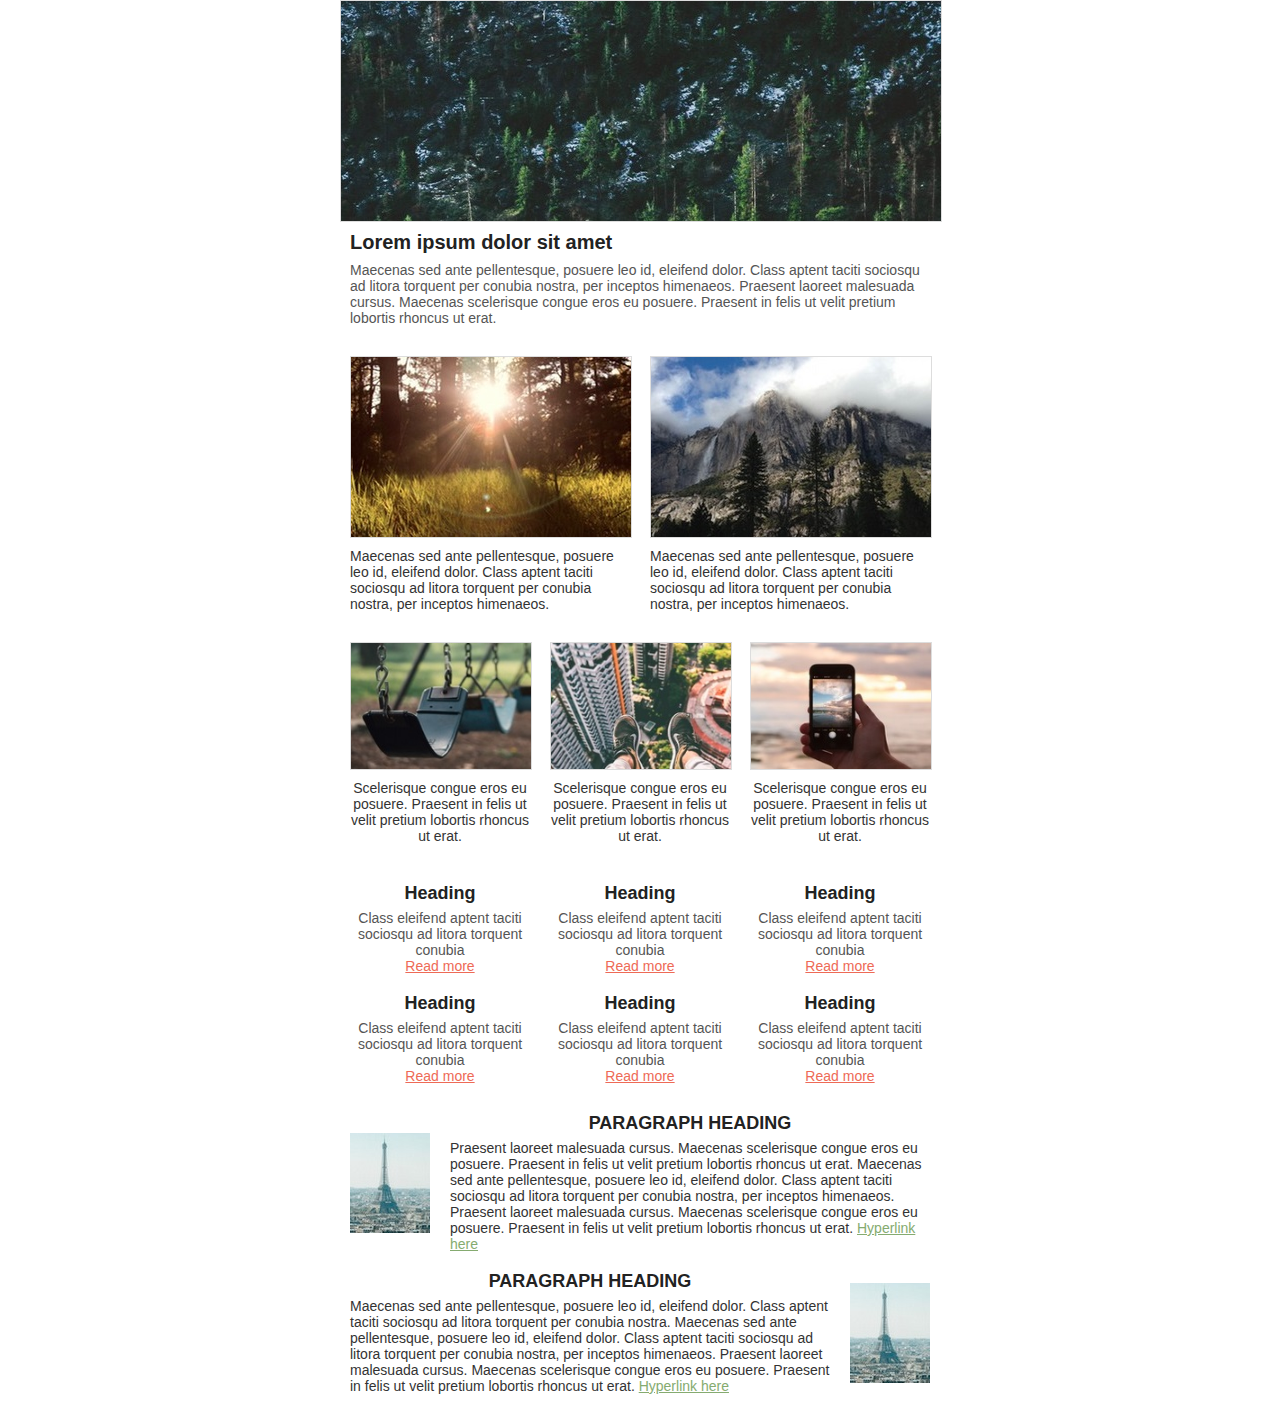
<file: index.html>
<!DOCTYPE html PUBLIC "-//W3C//DTD XHTML 1.0 Transitional//EN" "http://www.w3.org/TR/xhtml1/DTD/xhtml1-transitional.dtd">
<html xmlns="http://www.w3.org/1999/xhtml">
<head>
<meta http-equiv="Content-Type" content="text/html; charset=utf-8" />
	<!--[if !mso]><!-->
		<meta http-equiv="X-UA-Compatible" content="IE=edge" />
	<!--<![endif]-->
	
	<meta name="viewport" content="width=device-width, initial-scale=1.0">
	
	<!--Some email clients don't allow <link> or css inside <head>, but services like Mailchimp can auto extract for us -->
	<link rel="stylesheet" type="text/css" href="styles.css" />
	
	<!--[if (gte mso 9)|(IE)]>
	<style type="text/css">
		table {border-collapse: collapse;}
	</style>
	<![endif]-->
	
</head>
<body>
	<center class="wrapper">
		<div class="webkit">
			
			<!-- Fix MS Outlook's lack of support for max-width by creating another table with the max width set already -->
			<!--[if (gte mso 9)|(IE)]>
				<table width="600" align="center"><tr><td>
			<![endif]-->
			
			<table class="outer" align="center">
				<tr>
					<td class="full-width-image">
						<img src="images/header.jpg" width="600" alt="" />
					</td>
				</tr>
				
				
				
				<tr>
					<td class="one">
						<table width="100%">
							<tr>
								<td class="inner contents">
									<p class="h1">Lorem ipsum dolor sit amet</p>
									<p>Maecenas sed ante pellentesque, posuere leo id, eleifend dolor. Class aptent taciti sociosqu ad litora torquent per conubia nostra, per inceptos himenaeos. Praesent laoreet malesuada cursus. Maecenas scelerisque congue eros eu posuere. Praesent in felis ut velit pretium lobortis rhoncus ut erat.</p>
								</td>
							</tr>
						</table>
					</td>
				</tr>
				
				
				<tr>
					<td class="two ncolumn">
						<!--[if (gte mso 9)|(IE)]>
							<table width="100%"><tr><td width="50%" valign="top">
				        <![endif]-->
				        
						<div class="column">
							<table width="100%">
								<tr>
									<td class="inner">
										
										<table class="contents">
											<tr>
												<td>
													<img src="images/01.jpg" width="280" alt="" />
												</td>
											</tr>
											<tr>
												<td class="text">
													Maecenas sed ante pellentesque, posuere leo id, eleifend dolor. Class aptent taciti sociosqu ad litora torquent per conubia nostra, per inceptos himenaeos. 
												</td>
											</tr>
										</table>
										
										
									</td>
								</tr>
							</table>
						</div>
				        
						<!--[if (gte mso 9)|(IE)]>
							</td><td width="50%" valign="top">
						<![endif]-->
						
				       <div class="column">
							<table width="100%">
								<tr>
									<td class="inner">
										<table class="contents">
											<tr>
												<td>
													<img src="images/02.jpg" width="280" alt="" />
												</td>
											</tr>
											<tr>
												<td class="text">
													Maecenas sed ante pellentesque, posuere leo id, eleifend dolor. Class aptent taciti sociosqu ad litora torquent per conubia nostra, per inceptos himenaeos. 
												</td>
											</tr>
										</table>
									</td>
								</tr>
							</table>
						</div>
				        
						<!--[if (gte mso 9)|(IE)]>
							</td></tr></table>
						<![endif]-->
					</td>
				</tr>
				
				
				<tr>
					<td class="three ncolumn">
							<!--[if (gte mso 9)|(IE)]>
								<table width="100%"><tr><td width="200" valign="top">
							<![endif]-->
					        
					        <table class="column">
							<tr>
								<td class="inner">
									<table class="contents">
										<tr>
											<td>
												<img src="images/03.jpg" width="180" alt="" />
											</td>
										</tr>
										<tr>
											<td class="text">
												Scelerisque congue eros eu posuere. Praesent in felis ut velit pretium lobortis rhoncus ut erat. 
											</td>
										</tr>
									</table>
								</td>
							</tr>
						</table>
					        
						<!--[if (gte mso 9)|(IE)]>
							</td><td width="200" valign="top">
						<![endif]-->
				        
						<table class="column">
							<tr>
								<td class="inner">
									<table class="contents">
										<tr>
											<td>
												<img src="images/04.jpg" width="180" alt="" />
											</td>
										</tr>
										<tr>
											<td class="text">
												Scelerisque congue eros eu posuere. Praesent in felis ut velit pretium lobortis rhoncus ut erat. 
											</td>
										</tr>
									</table>
								</td>
							</tr>
						</table>
				        
						<!--[if (gte mso 9)|(IE)]>
							</td><td width="200" valign="top">
						<![endif]-->
							
						<table class="column">
							<tr>
								<td class="inner">
									<table class="contents">
										<tr>
											<td>
												<img src="images/05.jpg" width="180" alt="" />
											</td>
										</tr>
										<tr>
											<td class="text">
												Scelerisque congue eros eu posuere. Praesent in felis ut velit pretium lobortis rhoncus ut erat. 
											</td>
										</tr>
									</table>
								</td>
							</tr>
						</table>
						<!--[if (gte mso 9)|(IE)]>
							</td></tr></table>
						<![endif]-->
					</td>
				</tr>
					
					
				<tr>
					<td class="three ncolumn">
						<!--[if (gte mso 9)|(IE)]>
							<table width="100%"><tr><td width="200" valign="top">
						<![endif]-->
						
						<table class="column">
							<tr>
								<td class="inner contents">
									<p class="h2">Heading</p>
									<p>Class eleifend aptent taciti sociosqu ad litora torquent conubia</p>
									<p><a href="#">Read more</a></p>
								</td>
							</tr>
						</table>
						
						<!--[if (gte mso 9)|(IE)]>
							</td><td width="200" valign="top">
						<![endif]-->
						
						<table class="column">
							<tr>
								<td class="inner contents">
									<p class="h2">Heading</p>
									<p>Class eleifend aptent taciti sociosqu ad litora torquent conubia</p>
									<p><a href="#">Read more</a></p>
								</td>
							</tr>
						</table>
						
						<!--[if (gte mso 9)|(IE)]>
							</td><td width="200" valign="top">
						<![endif]-->
				
						<table class="column">
							<tr>
								<td class="inner contents">
									<p class="h2">Heading</p>
									<p>Class eleifend aptent taciti sociosqu ad litora torquent conubia</p>
									<p><a href="#">Read more</a></p>
								</td>
							</tr>
						</table>
						
						<!-- ROW BREAK for 3-column-6-box design -->
						<!--[if (gte mso 9)|(IE)]>	
							</td></tr><tr><td width="200" valign="top">
						<![endif]-->
						
						<table class="column">
							<tr>
								<td class="inner contents">
									<p class="h2">Heading</p>
									<p>Class eleifend aptent taciti sociosqu ad litora torquent conubia</p>
									<p><a href="#">Read more</a></p>
								</td>
							</tr>
						</table>
						
						<!--[if (gte mso 9)|(IE)]>
							</td><td width="200" valign="top">
						<![endif]-->
						
						<table class="column">
							<tr>
								<td class="inner contents">
									<p class="h2">Heading</p>
									<p>Class eleifend aptent taciti sociosqu ad litora torquent conubia</p>
									<p><a href="#">Read more</a></p>
								</td>
							</tr>
						</table>

						<!--[if (gte mso 9)|(IE)]>
							</td><td width="200" valign="top">
						<![endif]-->
							
						<table class="column">
							<tr>
								<td class="inner contents">
									<p class="h2">Heading</p>
									<p>Class eleifend aptent taciti sociosqu ad litora torquent conubia</p>
									<p><a href="#">Read more</a></p>
								</td>
							</tr>
						</table>
						
						<!--[if (gte mso 9)|(IE)]>
							</td></tr></table>
						<![endif]-->
					</td>
				</tr>
					


				<tr>
					<td class="sidebar">
						<!--[if (gte mso 9)|(IE)]>
							<table width="100%"><tr><td width="100">
						<![endif]-->
						
						<table class="column left">
							<tr>
								<td class="inner">
									<img src="images/sidebar-small.jpg" width="80" alt="" />
								</td>
							</tr>
						</table>
						
						<!--[if (gte mso 9)|(IE)]>
							</td><td width="500">
						<![endif]-->
						
						<table class="column right">
							<tr>
								<td class="inner contents">
									<p class="h2" align=left>PARAGRAPH HEADING</p>
									Praesent laoreet malesuada cursus. Maecenas scelerisque congue eros eu posuere. Praesent in felis ut velit pretium lobortis rhoncus ut erat. Maecenas sed ante pellentesque, posuere leo id, eleifend dolor. Class aptent taciti sociosqu ad litora torquent per conubia nostra, per inceptos himenaeos. Praesent laoreet malesuada cursus. Maecenas scelerisque congue eros eu posuere. Praesent in felis ut velit pretium lobortis rhoncus ut erat. 
									<a href="#">Hyperlink here</a>
								</td>
								</tr>
							</table>
						
						<!--[if (gte mso 9)|(IE)]>
							</td></tr></table>
						<![endif]-->
					</td>
				</tr>	



				<tr>
					<td class="sidebar" dir="rtl">
						<!--[if (gte mso 9)|(IE)]>
							<table width="100%" dir="rtl"><tr><td width="100">
						<![endif]-->
						<table class="column left" dir="ltr">
							<tr>
								<td class="inner contents">
									<img src="images/sidebar-small.jpg" width="80" alt="" />
								</td>
							</tr>
						</table>
						<!--[if (gte mso 9)|(IE)]>
							</td><td width="500">
						<![endif]-->
						<table class="column right" dir="ltr">
							<tr>
								<td class="inner contents">
									<p class="h2" align=left>PARAGRAPH HEADING</p>
									Maecenas sed ante pellentesque, posuere leo id, eleifend dolor. Class aptent taciti sociosqu ad litora torquent per conubia nostra. Maecenas sed ante pellentesque, posuere leo id, eleifend dolor. Class aptent taciti sociosqu ad litora torquent per conubia nostra, per inceptos himenaeos. Praesent laoreet malesuada cursus. Maecenas scelerisque congue eros eu posuere. Praesent in felis ut velit pretium lobortis rhoncus ut erat. 
									<a href="#">Hyperlink here</a>
								</td>
							</tr>
						</table>
						<!--[if (gte mso 9)|(IE)]>
							</td></tr></table>
						<![endif]-->
					</td>
				</tr>
				
			</table>
			
			<!--[if (gte mso 9)|(IE)]>
				</td></tr></table>
			<![endif]-->
			
		</div>
	</center>
</body>
</file>
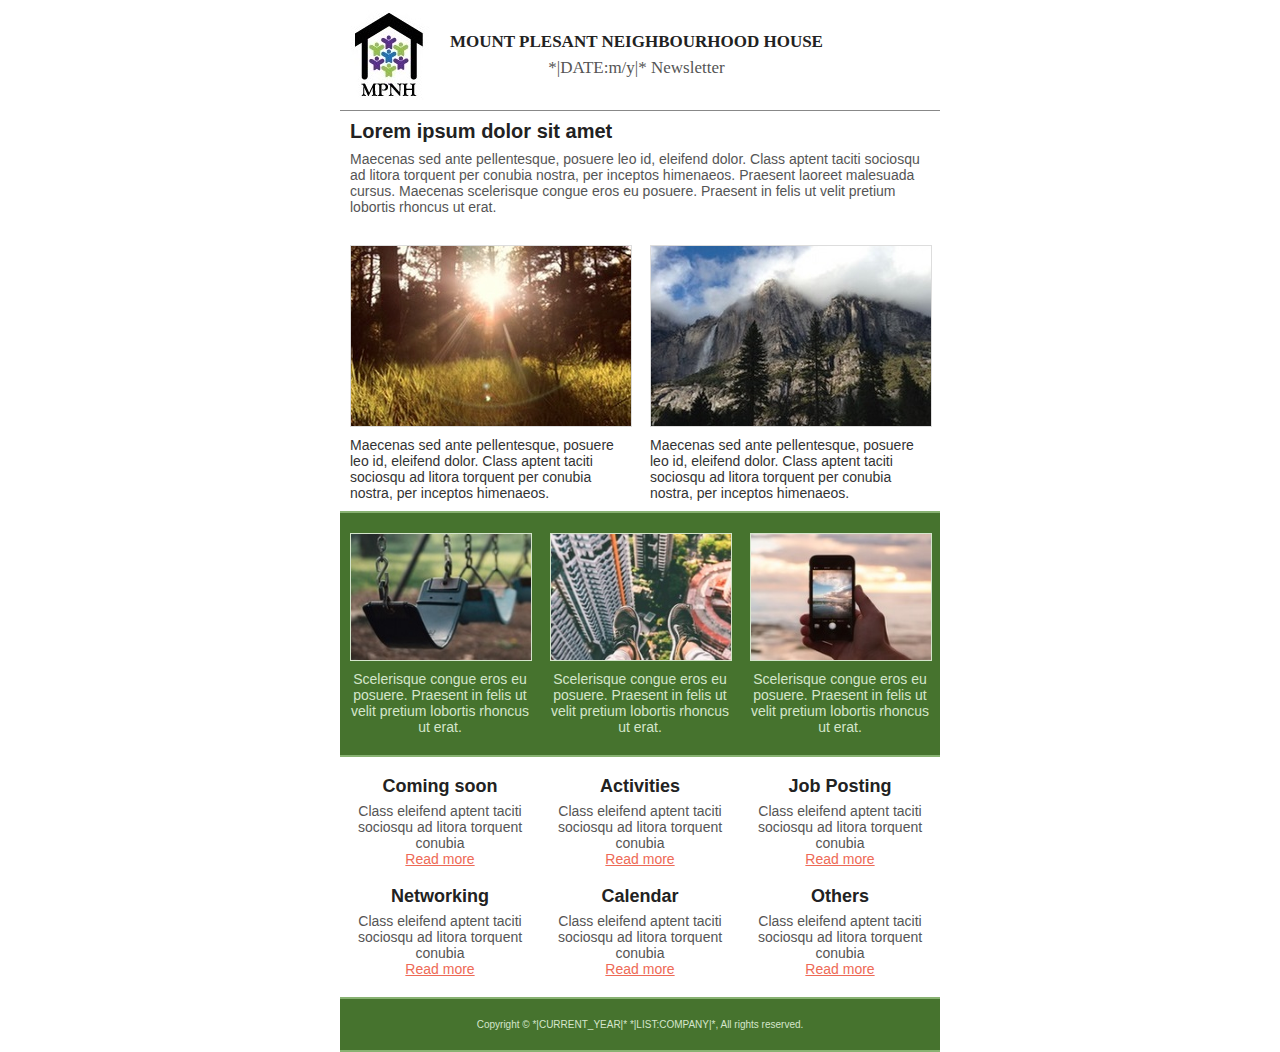
<file: mpnh.html>
<!DOCTYPE html PUBLIC "-//W3C//DTD XHTML 1.0 Transitional//EN" "http://www.w3.org/TR/xhtml1/DTD/xhtml1-transitional.dtd">
<html xmlns="http://www.w3.org/1999/xhtml">
<head>
<meta http-equiv="Content-Type" content="text/html; charset=utf-8" />
	<!--[if !mso]><!-->
		<meta http-equiv="X-UA-Compatible" content="IE=edge" />
	<!--<![endif]-->
	
	<meta name="viewport" content="width=device-width, initial-scale=1.0">
	
	<!--Some email clients don't allow <link> or css inside <head>, but services like Mailchimp can auto extract for us -->
	<link rel="stylesheet" type="text/css" href="styles.css" />
	
	<!--[if (gte mso 9)|(IE)]>
	<style type="text/css">
		table {border-collapse: collapse;}
	</style>
	<![endif]-->
	
</head>
<body>
	<center class="wrapper">
		<div class="webkit">
			
			<!-- Fix MS Outlook's lack of support for max-width by creating another table with the max width set already -->
			<!--[if (gte mso 9)|(IE)]>
				<table width="600" align="center"><tr><td>
			<![endif]-->
			
			<table class="outer" align="center">

				<tr class="bottom-line">
					<td id="title-banner" class="sidebar">
						<!--[if (gte mso 9)|(IE)]>
							<table width="100%"><tr><td width="80">
						<![endif]-->
						
						<table class="column left">
							<tr>
								<td class="inner">
									<img src="images/logo.jpg" width="80" alt="" mc:edit="$header-image" />
								</td>
							</tr>
						</table>
						
						<!--[if (gte mso 9)|(IE)]>
							</td><td width="500">
						<![endif]-->
						
						<table class="column right">
							<tr>
								<td class="inner contents">
									<p class="h2" align="left" mc:edit="$header-title">MOUNT PLESANT NEIGHBOURHOOD HOUSE</p>
									<p>*|DATE:m/y|* Newsletter<p>
								</td>
							</tr>
						</table>
						
						<!--[if (gte mso 9)|(IE)]>
							</td></tr></table>
						<![endif]-->
					</td>
				</tr>	
				
				<tr>
					<td class="one">
						<table width="100%">
							<tr>
								<td class="inner contents">
									<p class="h1" mc:edit="$intro-title">Lorem ipsum dolor sit amet</p>
									<p mc:edit="$intro-body">Maecenas sed ante pellentesque, posuere leo id, eleifend dolor. Class aptent taciti sociosqu ad litora torquent per conubia nostra, per inceptos himenaeos. Praesent laoreet malesuada cursus. Maecenas scelerisque congue eros eu posuere. Praesent in felis ut velit pretium lobortis rhoncus ut erat.</p>
								</td>
							</tr>
						</table>
					</td>
				</tr>
				
				
				<tr>
					<td class="two ncolumn">
						<!--[if (gte mso 9)|(IE)]>
							<table width="100%"><tr><td width="50%" valign="top">
				        <![endif]-->
				        
						<div class="column">
							<table width="100%">
								<tr>
									<td class="inner">
										
										<table class="contents">
											<tr>
												<td>
													<img src="images/01.jpg" width="280" alt="image1" mc:edit="$two-col-left-image" />
												</td>
											</tr>
											<tr>
												<td class="text" mc:edit="$two-col-left-text">
													Maecenas sed ante pellentesque, posuere leo id, eleifend dolor. Class aptent taciti sociosqu ad litora torquent per conubia nostra, per inceptos himenaeos. 
												</td>
											</tr>
										</table>
										
										
									</td>
								</tr>
							</table>
						</div>
				        
						<!--[if (gte mso 9)|(IE)]>
							</td><td width="50%" valign="top">
						<![endif]-->
						
				       <div class="column">
							<table width="100%">
								<tr>
									<td class="inner">
										<table class="contents">
											<tr>
												<td>
													<img src="images/02.jpg" width="280" alt="image2" mc:edit="$two-col-right-image" />
												</td>
											</tr>
											<tr>
												<td class="text" mc:edit="$two-col-right-text">
													Maecenas sed ante pellentesque, posuere leo id, eleifend dolor. Class aptent taciti sociosqu ad litora torquent per conubia nostra, per inceptos himenaeos. 
												</td>
											</tr>
										</table>
									</td>
								</tr>
							</table>
						</div>
				        
						<!--[if (gte mso 9)|(IE)]>
							</td></tr></table>
						<![endif]-->
					</td>
				</tr>
				
				
				<tr>
					<td class="three ncolumn light-green">
							<!--[if (gte mso 9)|(IE)]>
								<table width="100%"><tr><td width="200" valign="top">
							<![endif]-->
					        
					        <table class="column">
							<tr>
								<td class="inner">
									<table class="contents">
										<tr>
											<td>
												<img src="images/03.jpg" width="180" alt="image3" mc:edit="$three-col-left-image" />
											</td>
										</tr>
										<tr>
											<td class="text" mc:edit="$three-col-left-text">
												Scelerisque congue eros eu posuere. Praesent in felis ut velit pretium lobortis rhoncus ut erat. 
											</td>
										</tr>
									</table>
								</td>
							</tr>
						</table>
					        
						<!--[if (gte mso 9)|(IE)]>
							</td><td width="200" valign="top">
						<![endif]-->
				        
						<table class="column">
							<tr>
								<td class="inner">
									<table class="contents">
										<tr>
											<td>
												<img src="images/04.jpg" width="180" alt="" mc:edit="$three-col-center-image" />
											</td>
										</tr>
										<tr>
											<td class="text" mc:edit="$three-col-center-text">
												Scelerisque congue eros eu posuere. Praesent in felis ut velit pretium lobortis rhoncus ut erat. 
											</td>
										</tr>
									</table>
								</td>
							</tr>
						</table>
				        
						<!--[if (gte mso 9)|(IE)]>
							</td><td width="200" valign="top">
						<![endif]-->
							
						<table class="column">
							<tr>
								<td class="inner">
									<table class="contents">
										<tr>
											<td>
												<img src="images/05.jpg" width="180" alt="" mc:edit="$three-col-right-image"/>
											</td>
										</tr>
										<tr>
											<td class="text" mc:edit="$three-col-right-text">
												Scelerisque congue eros eu posuere. Praesent in felis ut velit pretium lobortis rhoncus ut erat. 
											</td>
										</tr>
									</table>
								</td>
							</tr>
						</table>
						<!--[if (gte mso 9)|(IE)]>
							</td></tr></table>
						<![endif]-->
					</td>
				</tr>
					
					
				<tr>
					<td class="three ncolumn">
						<!--[if (gte mso 9)|(IE)]>
							<table width="100%"><tr><td width="200" valign="top">
						<![endif]-->
						
						<table class="column" >
							<tr>
								<td class="inner contents" mc:edit="$three-col-box1">
									<p class="h2">Coming soon</p>
									<p>Class eleifend aptent taciti sociosqu ad litora torquent conubia</p>
									<p><a href="#">Read more</a></p>
								</td>
							</tr>
						</table>
						
						<!--[if (gte mso 9)|(IE)]>
							</td><td width="200" valign="top">
						<![endif]-->
						
						<table class="column">
							<tr>
								<td class="inner contents" mc:edit="$three-col-box2">
									<p class="h2">Activities</p>
									<p>Class eleifend aptent taciti sociosqu ad litora torquent conubia</p>
									<p><a href="#">Read more</a></p>
								</td>
							</tr>
						</table>
						
						<!--[if (gte mso 9)|(IE)]>
							</td><td width="200" valign="top">
						<![endif]-->
				
						<table class="column">
							<tr>
								<td class="inner contents" mc:edit="$three-col-box3">
									<p class="h2">Job Posting</p>
									<p>Class eleifend aptent taciti sociosqu ad litora torquent conubia</p>
									<p><a href="#">Read more</a></p>
								</td>
							</tr>
						</table>
						
						<!-- ROW BREAK for 3-column-6-box design -->
						<!--[if (gte mso 9)|(IE)]>	
							</td></tr><tr><td width="200" valign="top">
						<![endif]-->
						
						<table class="column">
							<tr>
								<td class="inner contents" mc:edit="$three-col-box4">
									<p class="h2">Networking</p>
									<p>Class eleifend aptent taciti sociosqu ad litora torquent conubia</p>
									<p><a href="#">Read more</a></p>
								</td>
							</tr>
						</table>
						
						<!--[if (gte mso 9)|(IE)]>
							</td><td width="200" valign="top">
						<![endif]-->
						
						<table class="column">
							<tr>
								<td class="inner contents" mc:edit="$three-col-box5">
									<p class="h2">Calendar</p>
									<p>Class eleifend aptent taciti sociosqu ad litora torquent conubia</p>
									<p><a href="#">Read more</a></p>
								</td>
							</tr>
						</table>

						<!--[if (gte mso 9)|(IE)]>
							</td><td width="200" valign="top">
						<![endif]-->
						
						<table class="column">
							<tr>
								<td class="inner contents" mc:edit="$three-col-box6">
									<p class="h2">Others</p>
									<p>Class eleifend aptent taciti sociosqu ad litora torquent conubia</p>
									<p><a href="#">Read more</a></p>
								</td>
							</tr>
						</table>
						
						<!--[if (gte mso 9)|(IE)]>
							</td></tr></table>
						<![endif]-->
					</td>
				</tr>

				<tr id="footer" class="light-green">
					<td class="one">
						<table width="100%">
							<tr>
								<td class="inner contents"  mc:edit="footer">
									<p align="center">Copyright © *|CURRENT_YEAR|* *|LIST:COMPANY|*, All rights reserved.</p>
								</td>
							</tr>
						</table>
					</td>
				</tr>
				
				
			</table>
			
			<!--[if (gte mso 9)|(IE)]>
				</td></tr></table>
			<![endif]-->
			
		</div>
	</center>
</body>
</file>
<file: styles.css>
/*
	Note: Margin with a capital M due to Outlook lack of support for lowercase margin
	Both margins and paddings are not guarenteed to be the same by default, so we need to reset
*/
/*=================START OF CSS RESET===================*/
body {
	Margin: 0;
	padding: 0;
	min-width: 100%;
	background-color: #ffffff;
}

table {
	border-spacing: 0;
	font-family: sans-serif;
	color: #333333;
	border-collapse: collapse;
}

td {
	padding: 0;
}

img {
	border: 0px;
}

p {
	Margin: 0;
	font-size: 14px;
	color: #555555;
}

a {
	color: #ee6a56;
	text-decoration: underline;
}

/*=================END OF CSS RESET===================*/
.bottom-line {
	border-bottom: 1px solid #888;
}

.wrapper {
	width: 100%;
	table-layout: fixed;
	-webkit-text-size-adjust: 100%;
	-ms-text-size-adjust: 100%;
}

.webkit {
	max-width: 600px;
}

.outer {
	Margin: 0 auto;
	width: 100%;
	max-width: 600px;
}

.full-width-image img {
	width: 100%;
	max-width: 600px;
	height: auto;
	border: 1px solid #ddd;
}

.inner {
	padding: 10px;
}

/**
* @tab Body
* @section heading 1
* @tip Set the styling for all first-level headings in your emails.
* @style heading 1
*/
.h1 {
	/*@editable*/font-family: Arial;
	/*@editable*/font-size: 20px;
	/*@editable*/font-weight: bold;

	/*@editable*/color:#222222;
	/*@editable*/text-align: left;
	/*@editable*/line-height: 100%;
	Margin-bottom: 12px;
}

/**
* @tab Body
* @section heading 2
* @tip Set the styling for all second-level headings in your emails.
* @style heading 2
*/
.h2 {
	/*@editable*/font-family: Arial;
	/*@editable*/font-size: 18px;
	/*@editable*/font-weight: bold;

	/*@editable*/color:#222222;
	/*@editable*/text-align: center;
	/*@editable*/line-height: 100%;
	Margin-bottom: 8px;
}


.contents {
	width: 100%;
}

.ncolumn{
	text-align: center;
	font-size: 0;
}
	.ncolumn img {
		width: 100%;
		height: auto;
		border: 1px solid #ddd;
	}

	.ncolumn .text {
		padding-top: 10px;`
	}

	.ncolumn .contents{
		font-size: 14px;
		text-align: left;
	}

	.ncolumn .column{
		width: 100%;
		display: inline-block;
		vertical-align: top;
	} 


#title-banner p{
	text-align: center;
	font-family: "Times New Romen";
	font-size: 17px;
}


/* One column layout */
.one p {
	Margin-bottom: 10px;
}

/*Two column layout*/
.two .column {
	max-width: 300px;
}

.two img {
	max-width: 280px;
}


/*Three column layout*/
.three {
	padding-top: 10px;
	padding-bottom: 10px;
}
	.three .column {
		max-width: 200px;
	}

	.three .contents {
		text-align: center;
	}

	.three img {
		max-width: 180px;
	}



/* Sidebar layout */
.sidebar {
	text-align: center;
	font-size: 0;
}

	.sidebar .column {
		width: 100%;
		display: inline-block;
		vertical-align: middle;
	}

	.sidebar .left {
		max-width: 100px;
	}

	.sidebar .right {
		max-width: 500px;
	}

	.sidebar .img {
		width: 100%;
		max-width: 80px;
		height: 100%;
	}

	.sidebar .contents {
		font-size: 14px;
		text-align: left;
	}

	.sidebar a {
		color: #85ab70;
	}


#footer p{
	font-size: 10px;
	text-align: center;
	Margin-top: 10px;
}

.light-green{
	background-color: #46732E;
	border-top: 2px solid #88B272;
	border-bottom: 2px solid #88B272;
}

	.light-green img{
		border: 1px solid #D5E6CC;
	}

	.light-green .text, .light-green p{
		color: #D5E6CC;
	}
</file>
